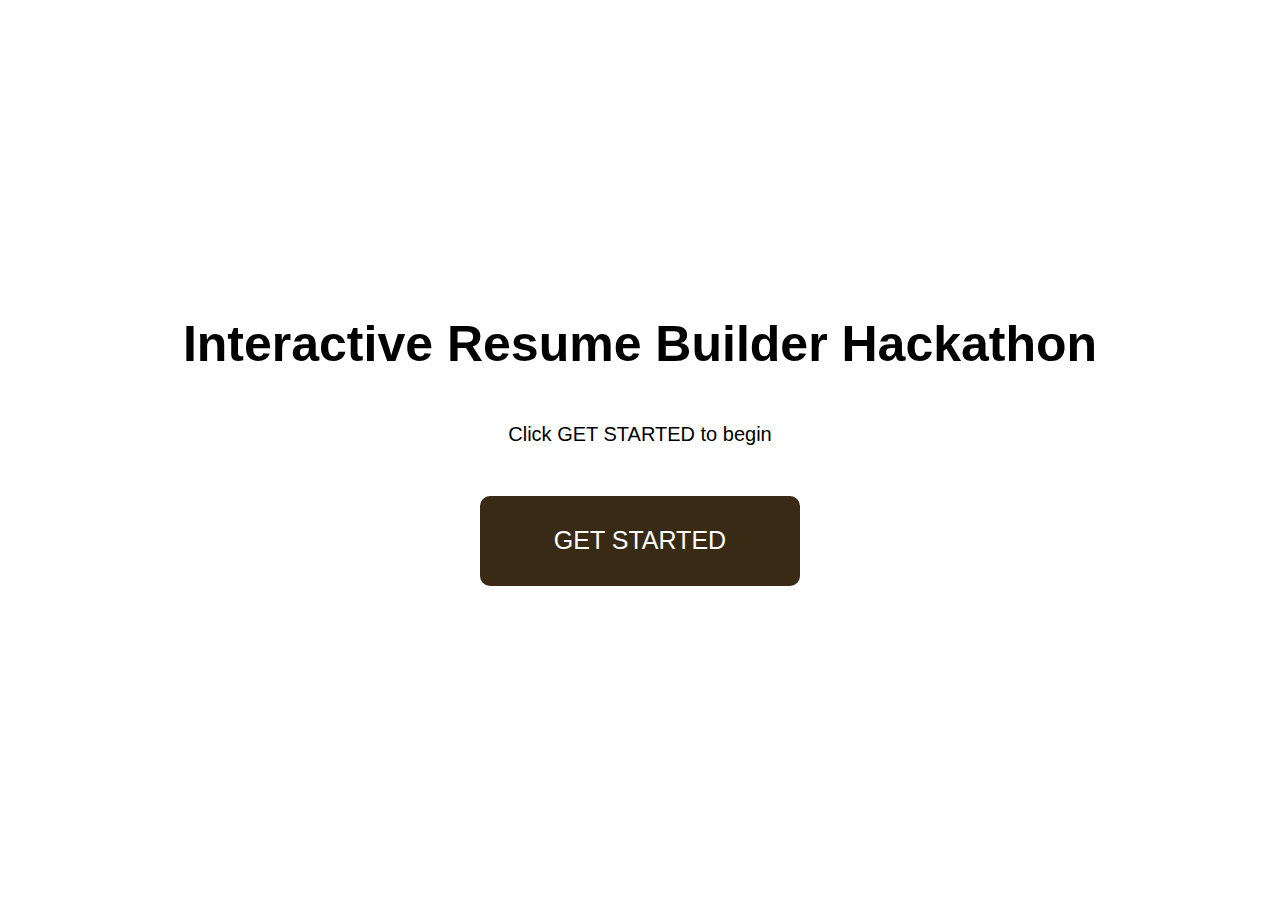
<file: index.html>
<!DOCTYPE html>
<html lang="en">

<head>
    <meta charset="UTF-8">
    <meta name="viewport" content="width=device-width, initial-scale=1.0">
    <link rel="stylesheet" href="styles.css">
    <link rel="stylesheet" href="responsive.css">
    <title>Document</title>
</head>

<body>
    <div  class="section">
        <h1 style="font-size:50px ;">Interactive Resume Builder Hackathon</h1>
        <p style="font-size:20px;">Click GET STARTED to begin</p>
        <button id="btnjs">GET STARTED</button>
        <div class="btnH">
            <a href="STATIC/index.html"><button class="btn">Static Resume Builder</button></a>
            <a href="DYNAMIC/index.html"><button class="btn">Dynamic Resume Builder</button></a>
            <a href="EDITABLE RESUME/index .html"><button class="btn">Edit</button></a>
            <a href="URL/index.html"><button class="btn">URL Generator</button></a>
        </div>
    </div>

    <script src="script.js"></script>
</body>

</html>
</file>
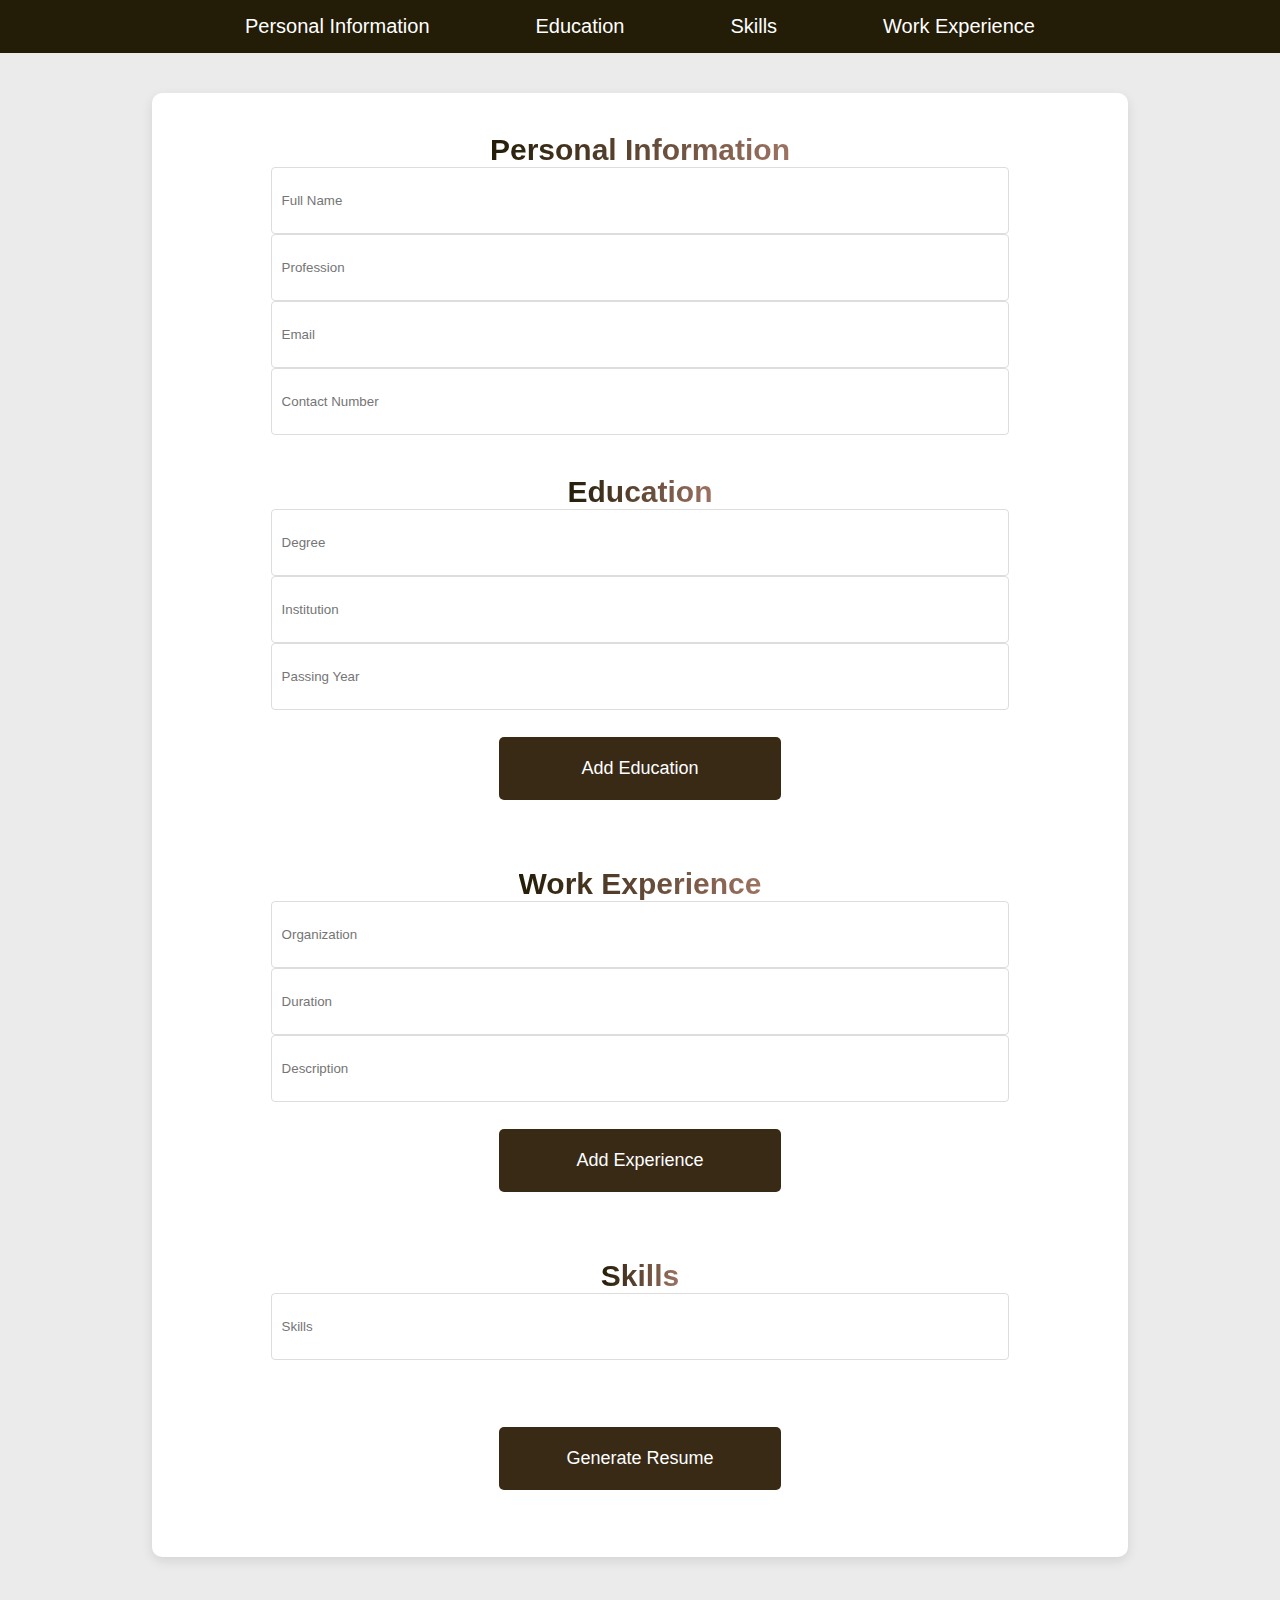
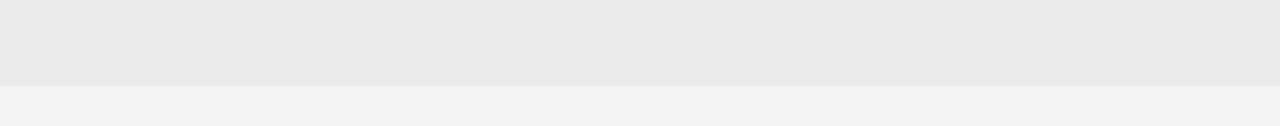
<file: DYNAMIC/index.html>
<!DOCTYPE html>
<html lang="en">

<head>
    <meta charset="UTF-8">
    <meta name="viewport" content="width=device-width, initial-scale=1.0">
    <link rel="stylesheet" href="styles.css">
    <link rel="stylesheet" href="responsive.css">
    <title>Resume Generator</title>
</head>

<body>
    <div class="nav">
        <ul>
            <li><a href="#PersonalInfo">Personal Information</a></li>
            <li><a href="#Education">Education</a></li>
            <li><a href="#Skills">Skills</a></li>
            <li><a href="#WorkExperience">Work Experience</a></li>
        </ul>
    </div>
    <div class="one">
        <form>
            <section id="PersonalInfo">
                <h1>Personal Information</h1>
                <input type="text" placeholder="Full Name" required>
                <input type="text" placeholder="Profession" required>
                <input type="email" placeholder="Email" required>
                <input type="tel" placeholder="Contact Number" required>
            </section>
            <section id="Education">
                <!-- /* ----------------------------------------------------------------- */ -->
                <h1>Education</h1>
                <div id="eduFields">
                        <div class="eduEntry">

                            <input type="text" placeholder="Degree" required>
                            <input type="text" placeholder="Institution" required>
                            <input type="number" placeholder="Passing Year" required>
                        </div>
                    </div>
                    <button type="button" id="AddEducation">Add Education</button>
            </section>
            <section id="WorkExperience">
                <h1>Work Experience</h1>
                <div id="workFields">
                    <div class="workEntry">
                <input type="text" placeholder="Organization" required>
                <input type="number" placeholder="Duration" required>
                <input type="text" placeholder="Description" required>
                </div>
                </div> 
                <button type="button" id="AddWork">Add Experience</button>
                <!-- /* ----------------------------------------------------------------- */ -->
            </section>
            <section id="Skills">
                <h1>Skills</h1>
                <input type="text" placeholder="Skills" required>
            </section>
            <button id="generate" type="menu">Generate Resume</button>
        </form>
    </div>

    <section class="one-s">
        <div class="content">
            <section id="PersonalInfo">
                <div class="image">
                </div>
                <div class="personal">
                    <h1 id="FullName"></h1>
                    <p id="Profession"></p>
                    <p id="Email"></p>
                    <p id="Contact"></p>
                </div>
            </section>
            <sectionG id="Education">
                <h2>Education</h2>
                <!-- ------------------------------- -->
                <div class="text" id="eduDisplay">
                    <!-- ------------------------------- -->
                    <p><b id="Degree"></b> <i id="Institution"></i> <span id="PassingYear"></span></p>
                </div>
            </sectionG> 
            <sectionG id="WorkExperience">
                <h2>Work Experience</h2>
                <!-- ------------------------------- -->
                <div class="text" id="WorkDisplay">
                    <!-- ------------------------------- -->
                    <p><b id="Organization"><b> - </b></b> <i id="Duration"></i></p>
                    <p id="Description"></p>
                </div>
            </sectionG>
            <sectionG id="Skills-s">
                <h2>Skills</h2>
                <div class="text">
                    <p id="skillsection"></p>
                </div>
            </sectionG>
        </div>
    </section>

    <script src="script.js"></script>
</body>

</html>
</file>
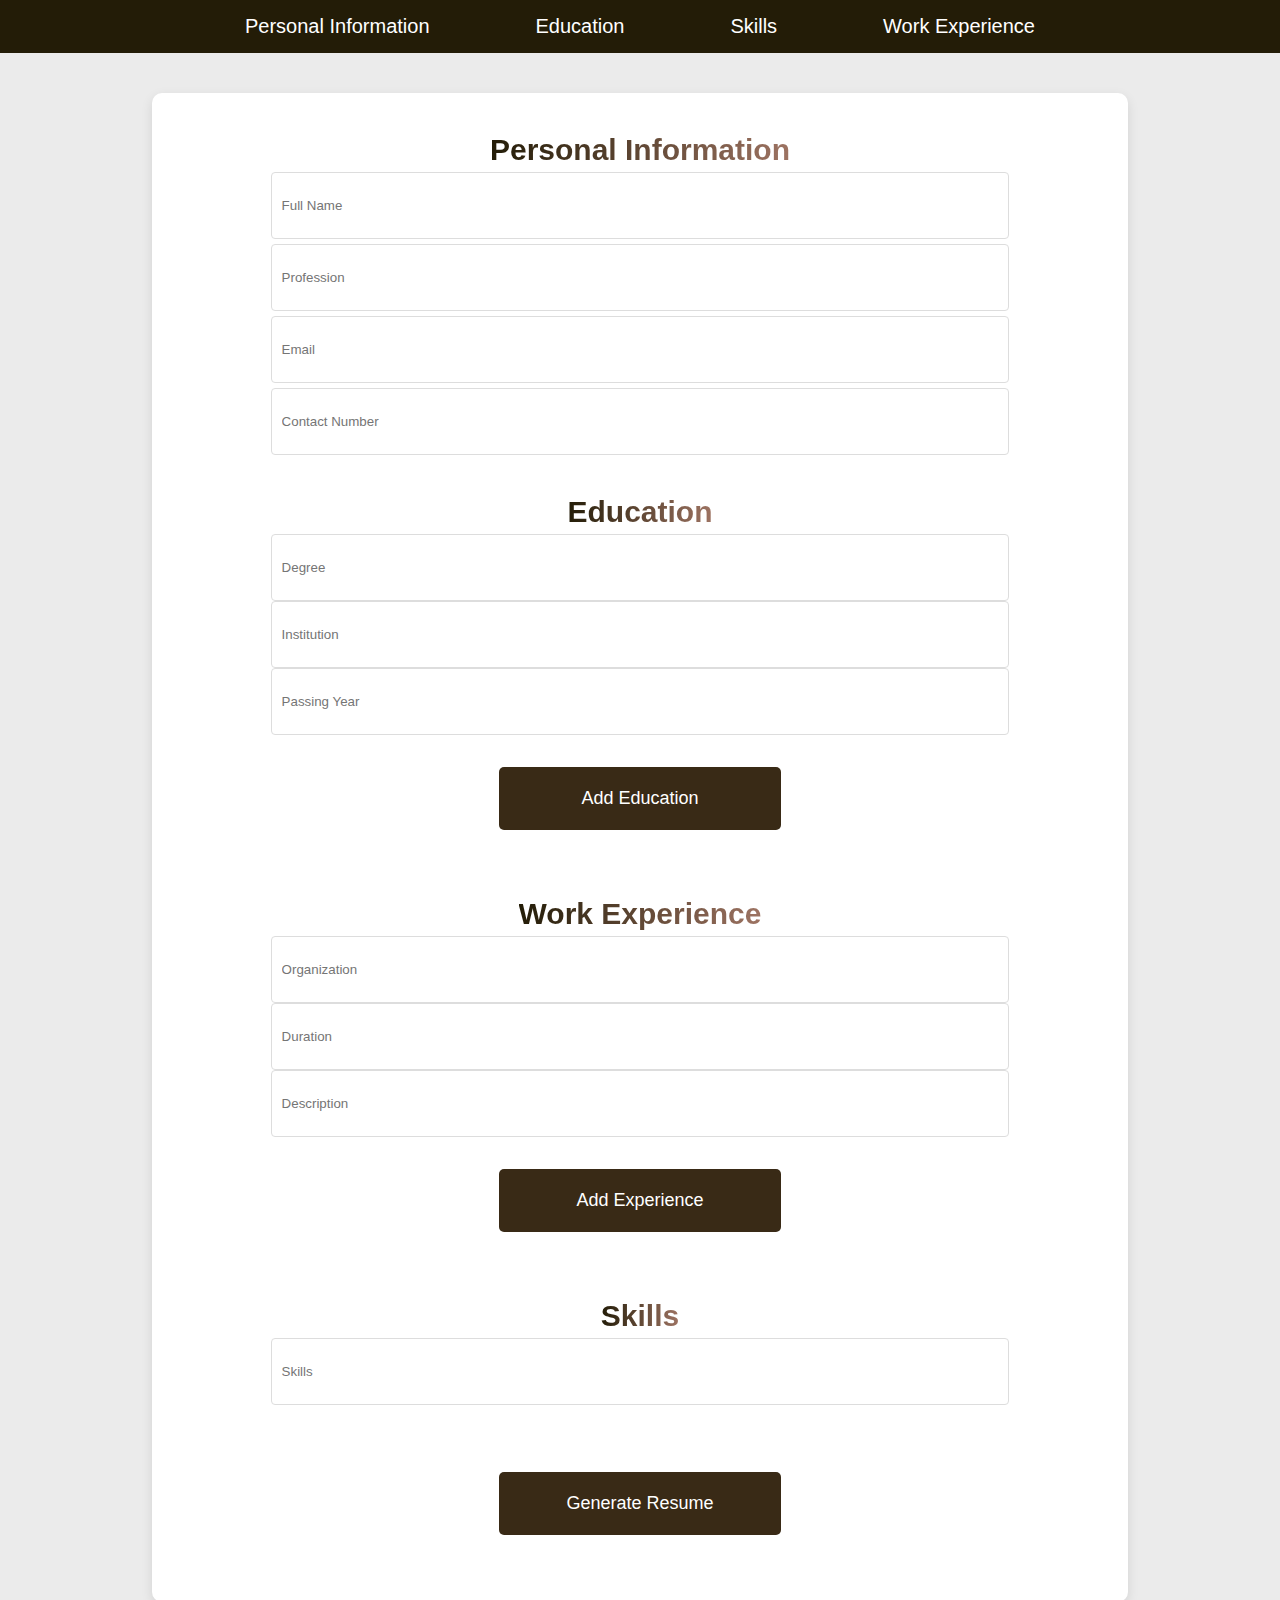
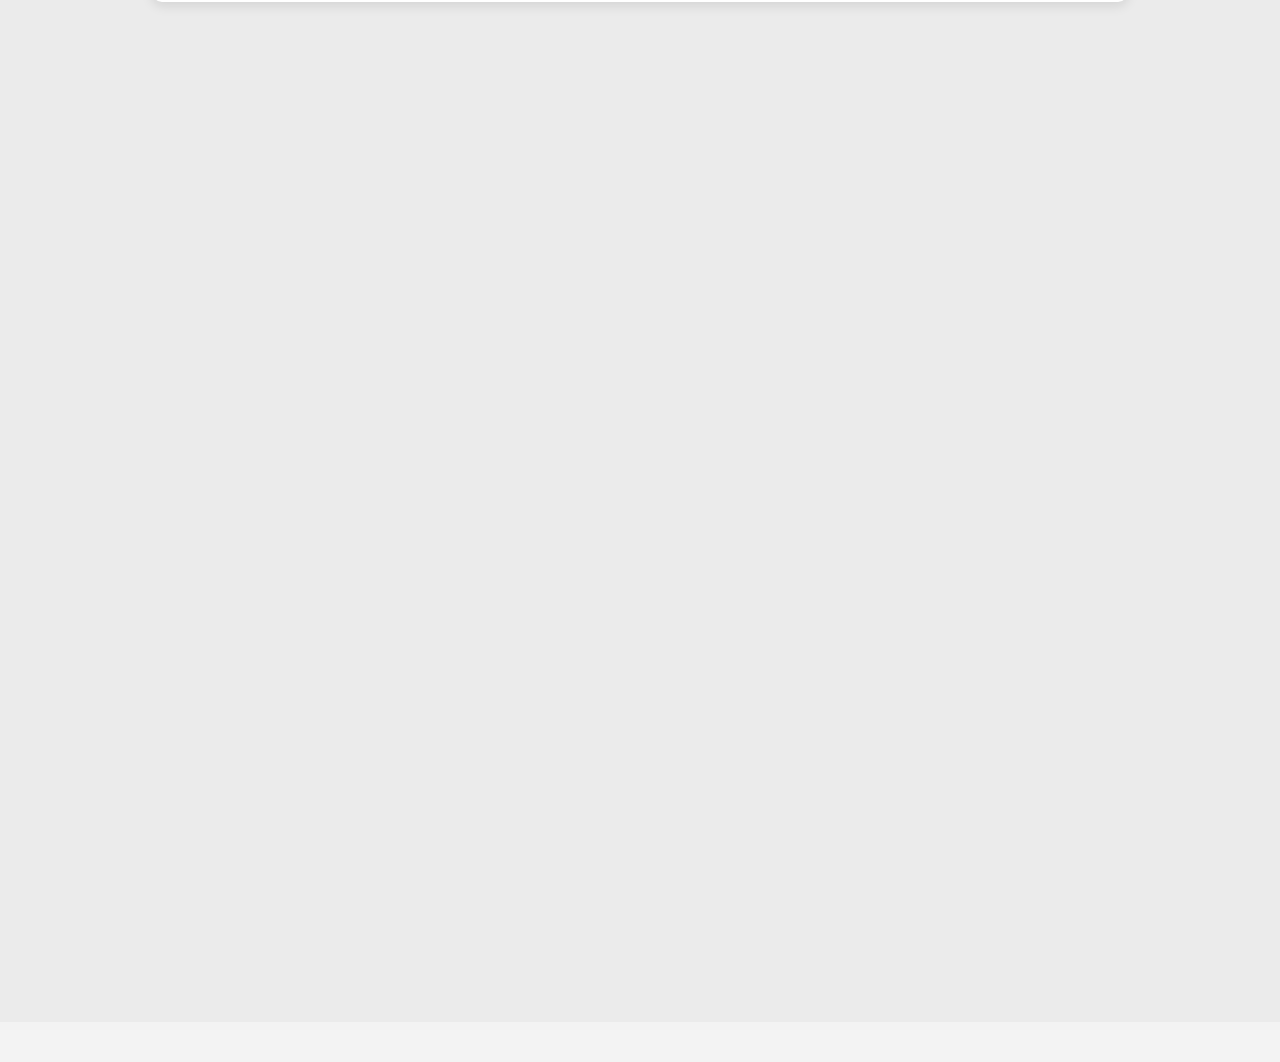
<file: URL/index.html>
<!DOCTYPE html>
<html lang="en">

<head>
    <meta charset="UTF-8">
    <meta name="viewport" content="width=device-width, initial-scale=1.0">
    <link rel="stylesheet" href="styles.css">
    <link rel="stylesheet" href="responsive.css">
    <title>Resume Generator</title>
</head>

<body>
    <div class="nav">
        <ul>
            <li><a href="#PersonalInfo">Personal Information</a></li>
            <li><a href="#Education">Education</a></li>
            <li><a href="#Skills">Skills</a></li>
            <li><a href="#WorkExperience">Work Experience</a></li>
        </ul>
    </div>
    <div class="one">
        <form >
            <section id="PersonalInfo">
                <h1>Personal Information</h1>
                <input type="text" placeholder="Full Name" required>
                <input type="text" placeholder="Profession" required>
                <input type="email" placeholder="Email" required>
                <input type="tel" placeholder="Contact Number" required>
            </section>
            <section id="Education">
            <h1>Education</h1>
            <div id="eduFields">
                <div class="eduEntry">
            
                    <input type="text" placeholder="Degree" required>
                    <input type="text" placeholder="Institution" required>
                    <input type="number" placeholder="Passing Year" required>
                </div>
            </div>
            <button type="button" id="AddEducation">Add Education</button>
            </section>
            <section id="WorkExperience">
                <h1>Work Experience</h1>
                <div id="workFields">
                    <div class="workEntry">
                        <input type="text" placeholder="Organization" required>
                        <input type="number" placeholder="Duration" required>
                        <input type="text" placeholder="Description" required>
                    </div>
                </div>
                <button type="button" id="AddWork">Add Experience</button>
            </section>
            <section id="Skills">
                <h1>Skills</h1>
                <input type="text" placeholder="Skills" required>
            </section>
            <button id="generate" type="button">Generate Resume</button>
        </form>
    </div>

    <section class="one-s">
        <div class="content">
            <section id="PersonalInfo">
                <div class="image">
                </div>
                <div class="personal">
                    <h1 id="FullName" contenteditable="true"></h1>
                    <p id="Profession"contenteditable="true"></p>
                    <p id="Email" contenteditable="true"></p>
                    <p id="Contact" contenteditable="true"></p>
                </div>
            </section>
            <sectionG id="Education">
                <h2 contenteditable="true">Education</h2>
                <div class="text" id="eduDisplay">
                    <p contenteditable="true"><b id="Degree"></b> <i id="Institution"></i> <span id="PassingYear"></span></p>
                </div>
            </sectionG>
            <sectionG id="WorkExperience">
                <h2 contenteditable="true">Work Experience</h2>
                <div class="text" id="WorkExperience">
                    <p contenteditable="true"><b id="Organization"><b> - </b></b> <i id="Duration"></i></p>
                    <p id="Description" contenteditable="true"></p>
                </div>
            </sectionG>
            <sectionG id="Skills-s">
                <h2 contenteditable="true">Skills</h2>
                <div class="text">
                    <p id="skillsection" contenteditable="true"></p>
                </div>
            </sectionG>
        </div>
    </section>
    <section class="LinkGen" style="display: none;">
        <div class="linkSect">
            <button id="ShowLink">Generate Link</button>
            <button id="print">Print</button>
        </div>
        <div class="link" ><a href="" id="link1">Jawad</a></div>
    </section>
    <script src="script.js"></script>
</body>

</html>
</file>
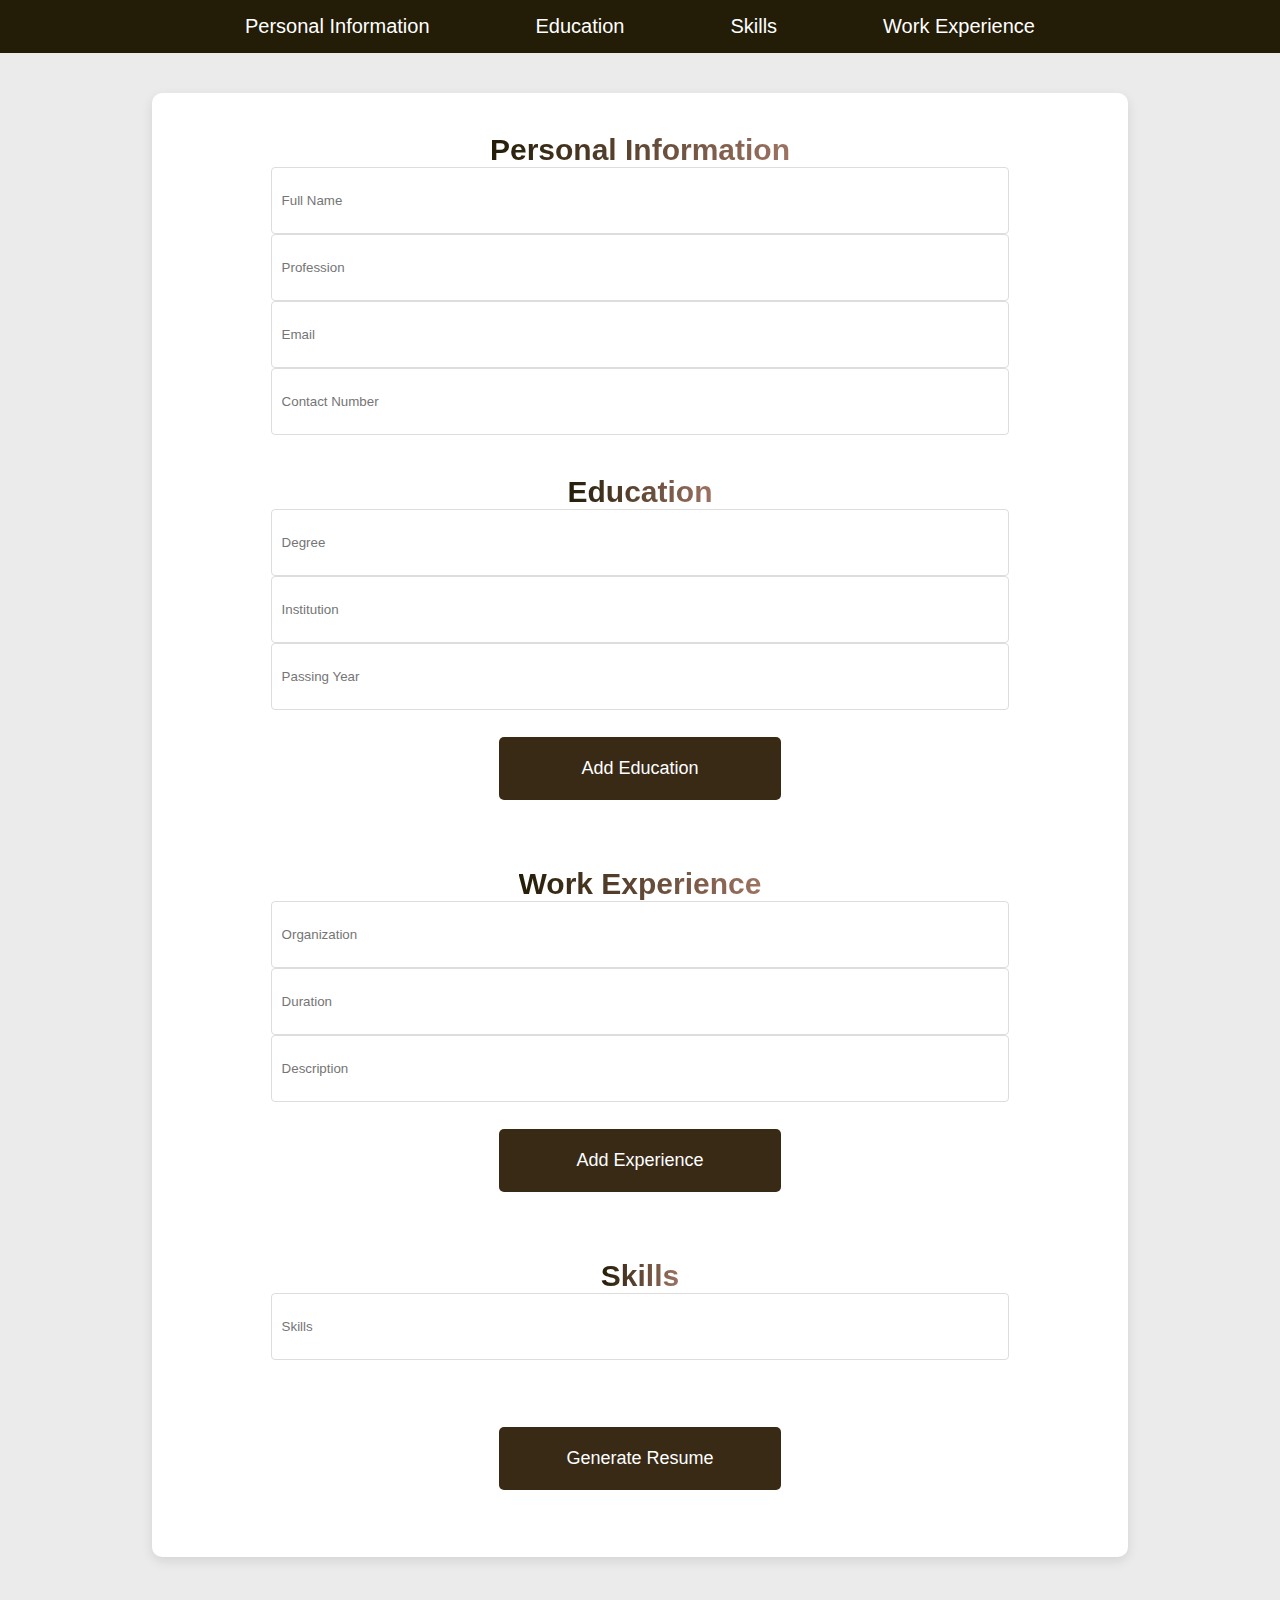
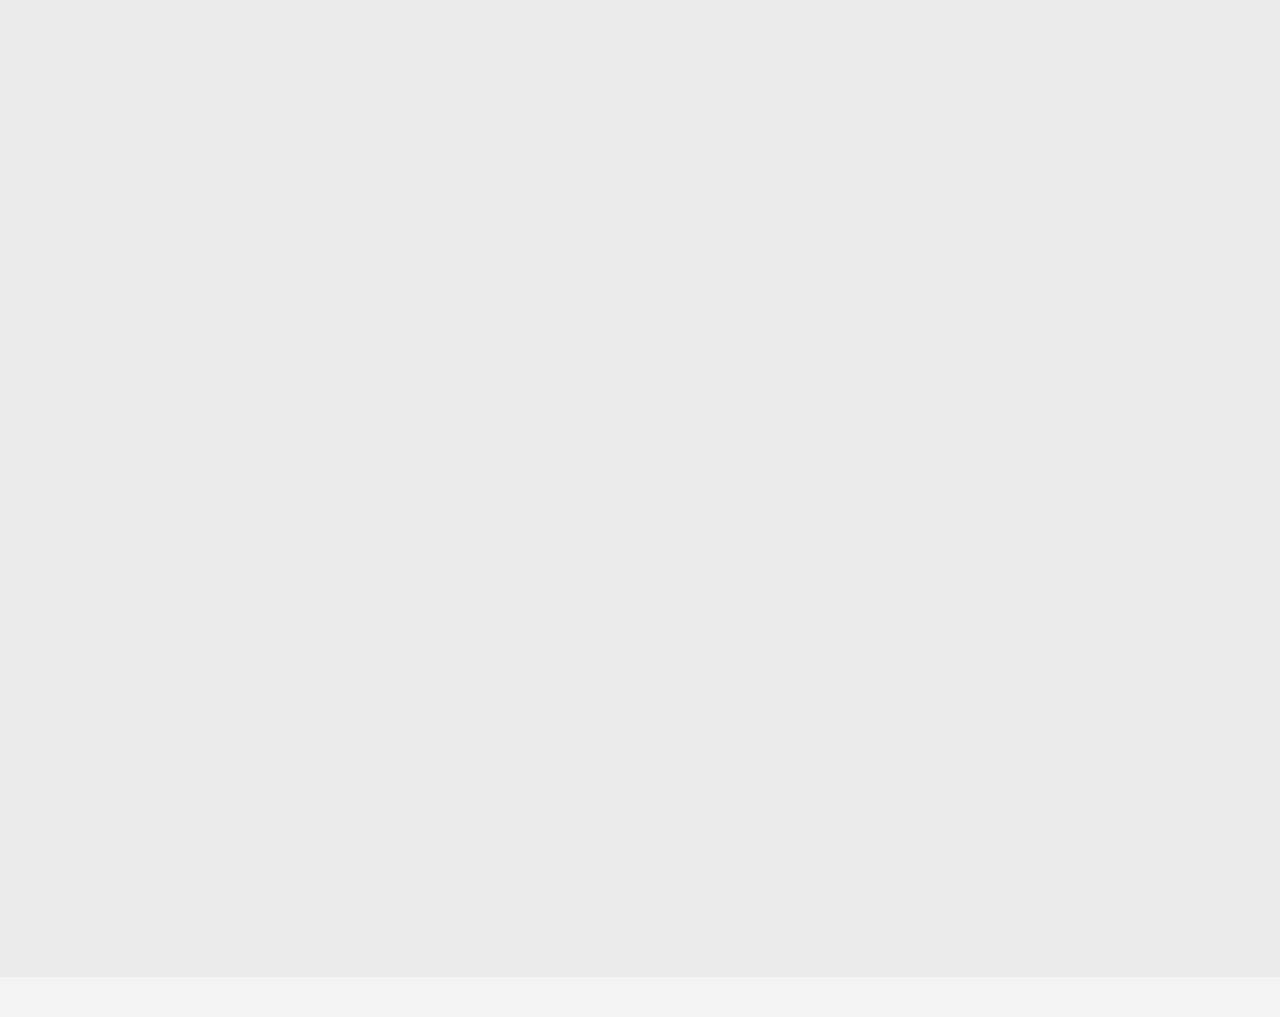
<file: EDITABLE RESUME/index .html>
<!DOCTYPE html>
<html lang="en">

<head>
    <meta charset="UTF-8">
    <meta name="viewport" content="width=device-width, initial-scale=1.0">
    <link rel="stylesheet" href="styles.css">
    <link rel="stylesheet" href="responsive.css">
    <title>Resume Generator</title>
</head>

<body>
    <div class="nav">
        <ul>
            <li><a href="#PersonalInfo">Personal Information</a></li>
            <li><a href="#Education">Education</a></li>
            <li><a href="#Skills">Skills</a></li>
            <li><a href="#WorkExperience">Work Experience</a></li>
        </ul>
    </div>
    <div class="one">
        <form >
            <section id="PersonalInfo">
                <h1>Personal Information</h1>
                <input type="text" placeholder="Full Name" required>
                <input type="text" placeholder="Profession" required>
                <input type="email" placeholder="Email" required>
                <input type="tel" placeholder="Contact Number" required>
            </section>
            <section class="education">

                <h1>Education</h1>
                <div id="eduFields">
                    <div class="eduEntry">
                        
                        <input type="text" placeholder="Degree" required>
                        <input type="text" placeholder="Institution" required>
                        <input type="number" placeholder="Passing Year" required>
                    </div>
                </div>
                <button type="button" id="AddEducation">Add Education</button>
            </section>
            <section id="WorkExperience">
                <h1>Work Experience</h1>
                <div id="workFields">
                    <div class="workEntry">
                        <input type="text" placeholder="Organization" required>
                        <input type="number" placeholder="Duration" required>
                        <input type="text" placeholder="Description" required>
                    </div>
                </div>
                <button type="button" id="AddWork">Add Experience</button></section>
            <section id="Skills">
                <h1>Skills</h1>
                <input type="text" placeholder="Skills" required>
            </section>
            <button id="generate" type="button">Generate Resume</button>
        </form>
    </div>
 
    <section class="one-s">
        <div class="content">
            <section id="PersonalInfo">
                <div class="image">
                </div>
                <div class="personal">
                    <h1 id="FullName" contenteditable="true"></h1>
                    <p id="Profession"contenteditable="true"></p>
                    <p id="Email" contenteditable="true"></p>
                    <p id="Contact" contenteditable="true"></p>
                </div>
            </section>
            <sectionG id="Education" >
                <h2 contenteditable="true">Education</h2>
                <div class="text"  id="eduDisplay">
                    <p contenteditable="true"><b id="Degree"></b> <i id="Institution"></i> <span id="PassingYear"></span></p>
                </div>
            </sectionG>
            <sectionG id="WorkExperience">
                <h2 contenteditable="true">Work Experience</h2>
                <div class="text" id="WorkDisplay">
                    <p contenteditable="true"><b id="Organization"><b> - </b></b> <i id="Duration"></i></p>
                    <p id="Description" contenteditable="true"></p>
                </div>
            </sectionG>
            <sectionG id="Skills-s">
                <h2 contenteditable="true">Skills</h2>
                <div class="text">
                    <p id="skillsection" contenteditable="true"></p>
                </div>
            </sectionG>
        </div>
    </section>

    <script src="script.js"></script>
</body>

</html>
</file>
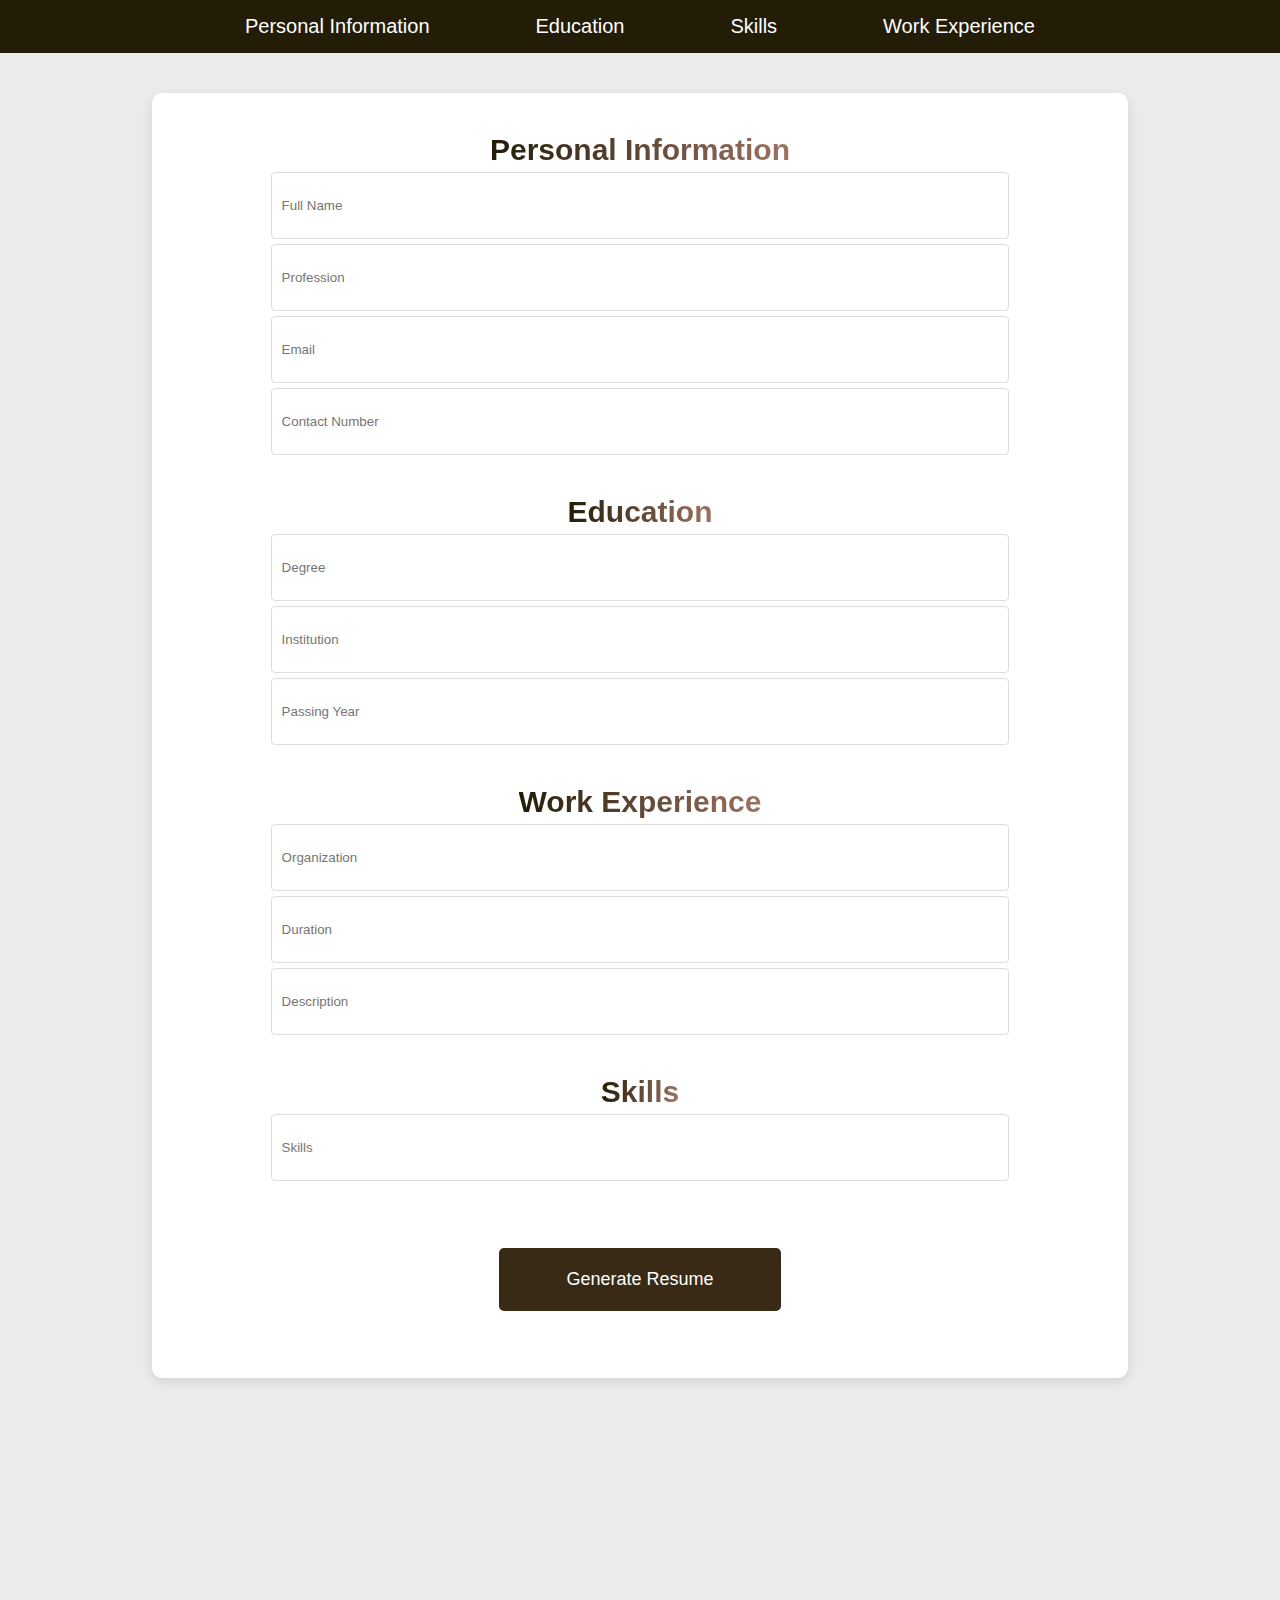
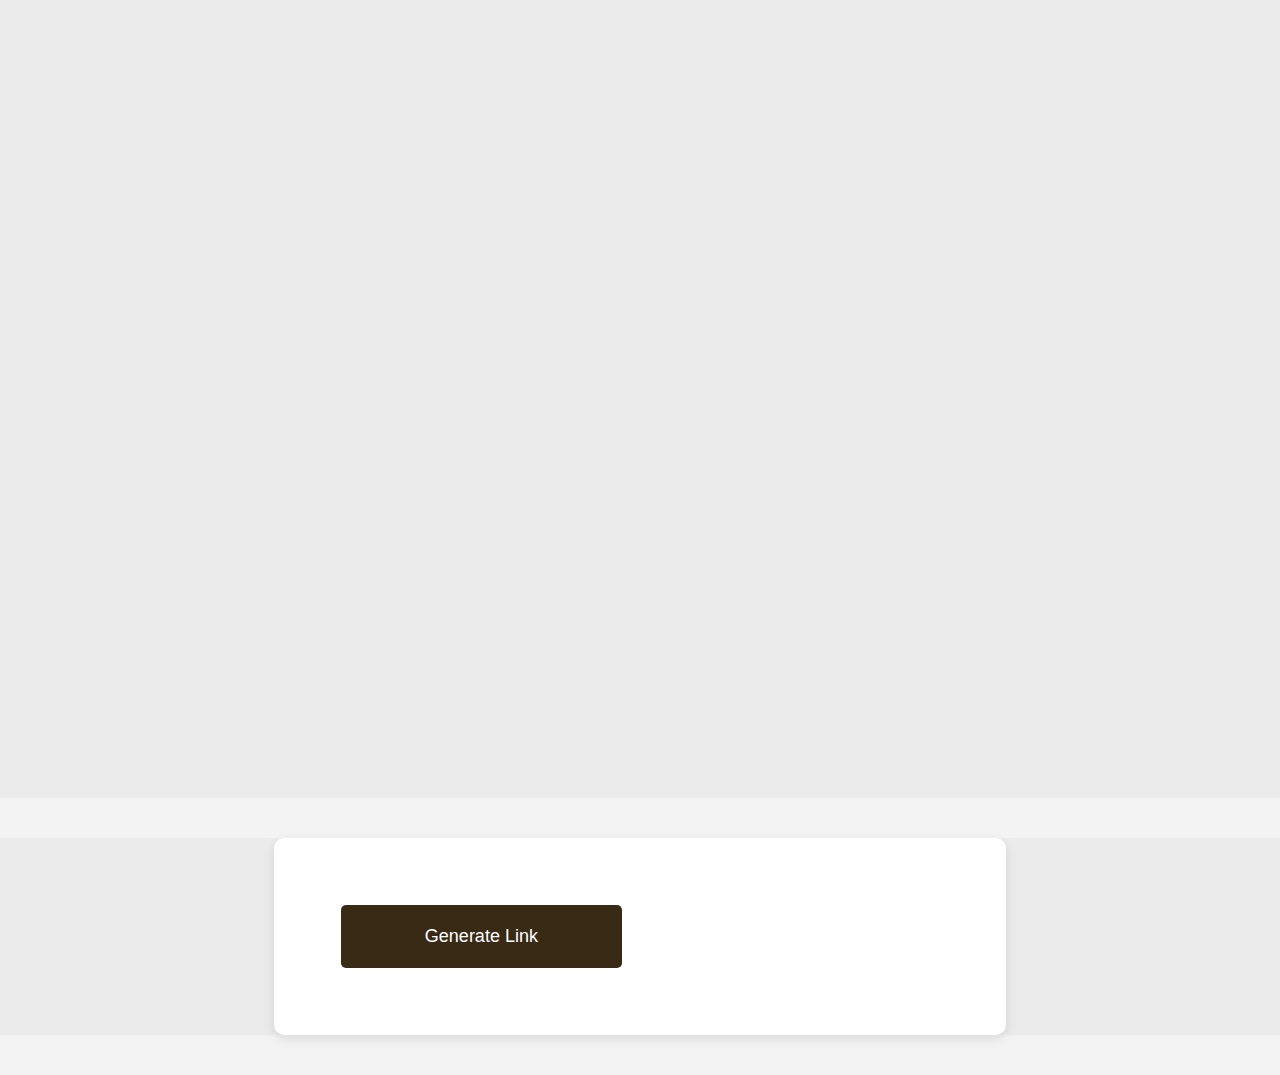
<file: URL/index .html>
<!DOCTYPE html>
<html lang="en">

<head>
    <meta charset="UTF-8">
    <meta name="viewport" content="width=device-width, initial-scale=1.0">
    <link rel="stylesheet" href="styles.css">
    <title>Resume Generator</title>
</head>

<body>
    <div class="nav">
        <ul>
            <li><a href="#PersonalInfo">Personal Information</a></li>
            <li><a href="#Education">Education</a></li>
            <li><a href="#Skills">Skills</a></li>
            <li><a href="#WorkExperience">Work Experience</a></li>
        </ul>
    </div>
    <div class="one">
        <form >
            <section id="PersonalInfo">
                <h1>Personal Information</h1>
                <input type="text" placeholder="Full Name">
                <input type="text" placeholder="Profession">
                <input type="email" placeholder="Email">
                <input type="tel" placeholder="Contact Number">
            </section>
            <section id="Education">
                <h1>Education</h1>
                <input type="text" placeholder="Degree">
                <input type="text" placeholder="Institution">
                <input type="number" placeholder="Passing Year">
                <!-- <button id="addEducation" >Add Education</button> -->
            </section>
            <section id="WorkExperience">
                <h1>Work Experience</h1>
                <input type="text" placeholder="Organization">
                <input type="number" placeholder="Duration">
                <input type="text" placeholder="Description">
                <!-- <button id="addWorkExperience">Add Work Experience</button> -->
            </section>
            <section id="Skills">
                <h1>Skills</h1>
                <input type="text" placeholder="Skills">
            </section>
            <button id="generate" type="button">Generate Resume</button>
        </form>
    </div>

    <section class="one-s">
        <div class="content">
            <section id="PersonalInfo">
                <div class="image">
                </div>
                <div class="personal">
                    <h1 id="FullName" contenteditable="true"></h1>
                    <p id="Profession"contenteditable="true"></p>
                    <p id="Email" contenteditable="true"></p>
                    <p id="Contact" contenteditable="true"></p>
                </div>
            </section>
            <sectionG id="Education">
                <h2 contenteditable="true">Education</h2>
                <div class="text">
                    <p contenteditable="true"><b id="Degree"></b> <i id="Institution"></i> <span id="PassingYear"></span></p>
                </div>
            </sectionG>
            <sectionG id="WorkExperience">
                <h2 contenteditable="true">Work Experience</h2>
                <div class="text">
                    <p contenteditable="true"><b id="Organization"><b> - </b></b> <i id="Duration"></i></p>
                    <p id="Description" contenteditable="true"></p>
                </div>
            </sectionG>
            <sectionG id="Skills-s">
                <h2 contenteditable="true">Skills</h2>
                <div class="text">
                    <p id="skillsection" contenteditable="true"></p>
                </div>
            </sectionG>
        </div>
    </section>
    <section class="LinkGen">
        <div class="linkSect">
            <button id="ShowLink">Generate Link</button>
            <div class="link"><a href="#" id="#link">https://jawad.com</a></div>
        </div>
    </section>
    <script src="script.js"></script>
</body>

</html>
</file>
<file: styles.css>
*{margin: 0;
padding: 0;}
.section {
    display: flex;
    justify-content: center;
    align-items: center;
    row-gap: 50px;
    width: 100vw;
    height: 100vh;
    flex-direction: column;
}
.section h1 , p{
    font-family:  'Gill Sans MT', 'Trebuchet MS', sans-serif;
    text-align: center;
}
button {
    height: 10vh;
    width: 25vw;
    background-color: #392a16;
    border-radius: 10px;
    font-size: 25px;
    border: 0;
    outline: 0;
    color: white;
    transition: all 0.3s ease-in-out;
    text-decoration: none;

    
}

button:hover {
    background-color: #251b0e;
    height: 11vh;
    width: 26vw;
}

button:active {
    background-color: #473319;
}

.btnH {
    display: flex;
    flex-direction: column;
    justify-content: center;
    align-items: center;
    width: inherit;
    height: auto;
    gap: 8px;
    opacity: 0;
    visibility: hidden;
    max-height: 0px;
    position: absolute;
    transition: all 0.5s ease-out;
}

.btnH-h {
    /* display: flex; */
    opacity: 1;
    visibility: visible;
    position: relative;
    max-height: 50%;
}
</file>
<file: responsive.css>
@media screen and (max-width: 500px) {
    button {
        width: 70vw;
        font-size: 20px;
    }

    button:hover {
        width: 72vw;
        transition: all 0.3s ease;
    }

    button:active {
        width: 72vw;
        background-color: #473319;
        transition: all 0.3s ease;
        
    }
    h1{
        font-size: 30px;
        
    }
}
@media screen and (max-width: 800px) {
   
    
    .nav {
        background: #000;
    }

    .nav ul {
        display: flex;
        flex-direction: column;
        justify-content: center;
        align-items: center;
    }
}
</file>
<file: DYNAMIC/styles.css>
* {
    margin: 0;
    padding: 0;
}

body {
    font-family: Arial, Helvetica, sans-serif;
    background-color: #f3f3f3;
    color: #333;
}

section h1 {
    font-size: 30px;
}

.nav {
    width: 100vw;
    background-color: #231c07;
    display: flex;
    justify-content: center;
}

.nav ul {
    display: flex;
    justify-content: space-around;
    list-style: none;
    width: 70vw;
}

.nav ul li {
    font-size: 20px;
    padding: 15px 0;
    font-weight: 100;
}

.nav ul li a {
    color: #fff;
    text-decoration: none;
    width: max-content;
    transition: all 0.3s ease-in;
}
/* ----------------------------------------------------------------- */
.nav ul li a:hover {
    transition: all 0.3s ease-in;
    color: yellow;
}

.nav ul li a:active {
   color: yellow;
}
/* ----------------------------------------------------------------- */
.one {
    display: flex;
    justify-content: center;
    align-items: center;
    width: 100vw;
    background-color: #ebebeb;
    padding: 40px 0;
    height: max-content;
}

form {
    width: 70vw;
    background-color: #fff;
    border-radius: 10px;
    box-shadow: 0 4px 12px rgba(0, 0, 0, 0.1);
    padding: 40px;
    height: max-content;
    display: flex;
    flex-direction: column;
    align-items: center;
}

section span {
    width: 100%;
    text-align: left;
    margin: 20px;
}

form section {
    display: flex;
    flex-direction: column;
    justify-content: center;
    align-items: center;
    width: 80%;
}
/* ----------------------------------------------------------------- */
#eduFields{
    width: 100%;
    gap: 5px;
    display: flex;
    flex-direction: column;
    justify-content: center;
    align-items: center;
       
}
.eduEntry{
    width: 100%;display: flex;
        justify-content: center;
        align-items: center;
        flex-direction: column;
}
#workFields{
    width: 100%;
        gap: 5px;
        display: flex;
        flex-direction: column;
        justify-content: center;
        align-items: center;
}
.workEntry {
    width: 100%;
    display: flex;
    justify-content: center;
    align-items: center;
    flex-direction: column;
}
/* ----------------------------------------------------------------- */
section input {
    padding: 10px;
    width: 100%;
    height: 5vh;
    border-radius: 4px;
    border: 0.5px solid rgb(221, 221, 221);
}

button {
    height: 7vh;
    width: 22vw;
    background-color: #392a16;
    border-radius: 5px;
    font-size: 18px;
    border: 0;
    outline: 0;
    color: white;
    transition: all 0.3s ease-in-out;
    margin: 3vh;
}

button:hover {
    background-color: #251b0e;
    height: 8vh;
    width: 23vw;
} 

button:active {
    background-color: #473319;
}
.one-s{
    display: flex;
    justify-content: center;
    align-items: center;
    width: 100vw;
    background-color: #ebebeb;
    padding: 40px 0;
    height:1vh;
}
.content {
    width: 70vw;
    display:none;

    flex-direction: column;
    background-color: #fff;
    border-radius: 10px;
    box-shadow: 0 4px 12px rgba(0, 0, 0, 0.1);
    padding: 40px;
    /* opacity: 0; */
    /* Initially hidden */
    position: relative;
    /* transition: opacity 0.5s ease, visibility 0.5s ease; */
    height: 80vh;
    /* Adjust height based on content */
    /* Ensure content is scrollable if needed */
    /* visibility: hidden; */
    /* Initially hidden */
}

.content.visible {
    display: flex;
    flex-direction: column;
    opacity: 1;
    visibility: visible;
    position: relative;
    /* Show content */
}
/* .one {
    margin: 20px;
}

.one-s {
    margin: 20px; */
/* } */
section {
    width: 100%;
    margin-bottom: 40px;
}

section .image {
    display: flex;
    justify-content: flex-end;
    align-items: center;
}

section img {
    width: 30%;
    height: auto;
    border-radius: 50%;
    margin-right: 20px;
}

.personal {
    text-align: right;
}

h1 {
    font-size: 36px;
    background: linear-gradient(90deg, #231c07, #9d7362);
    background-clip: text;
    -webkit-text-fill-color: transparent;
}

h2 {
    font-size: 28px;
    border-bottom: 2px solid #ddd;
    padding-bottom: 10px;
    padding-top: 10px; 
    background: linear-gradient(90deg, #231c07, #9d7362);
    background-clip: text;
    -webkit-text-fill-color: transparent;
}

p {
    font-size: 18px;
    margin-top: 10px;
    color: #634133;
}

.text {
    margin-top: 20px;
}
</file>
<file: DYNAMIC/responsive.css>
@media screen and (max-width: 500px) {
    button {
        width: 70vw;
    }

    button:hover {
        width: 72vw;
        transition: all 0.3s ease;
    }

    button:active {
        width: 72vw;
        transition: all 0.3s ease;
        background-color: #473319;
    }
}
@media screen and (max-width: 800px) {
    body {
        border: 10px solid rebeccapurple;
    }

    .nav {
        background: #000;
    }

    .nav ul {
        display: flex;
        flex-direction: column;
        justify-content: center;
        align-items: center;
    }
}
</file>
<file: URL/styles.css>
* {
    margin: 0;
    padding: 0;
}

body {
    font-family: Arial, Helvetica, sans-serif;
    background-color: #f3f3f3;
    color: #333;
}

section h1 {
    font-size: 30px;
}

.nav {
    width: 100vw;
    background-color: #231c07;
    display: flex;
    justify-content: center;
}

.nav ul {
    display: flex;
    justify-content: space-around;
    list-style: none;
    width: 70vw;
}

.nav ul li {
    font-size: 20px;
    padding: 15px 0;
    font-weight: 100;
}

.nav ul li a {
    color: #fff;
    text-decoration: none;
    width: max-content;
    transition: all 0.3s ease-in;
}
.nav ul li a:hover {
    transition: all 0.3s ease-in;
    color: yellow;
}

.nav ul li a:active {
    color: yellow;
}
.one {
    display: flex;
    justify-content: center;
    align-items: center;
    width: 100vw;
    background-color: #ebebeb;
    padding: 40px 0;
    margin-bottom: 0;
    height: max-content;
}

form {
    width: 70vw;
    background-color: #fff;
    border-radius: 10px;
    box-shadow: 0 4px 12px rgba(0, 0, 0, 0.1);
    padding: 40px;
    height: max-content;
    display: flex;
    flex-direction: column;
    align-items: center;
}
section span {
    width: 100%;
    text-align: left;
    margin: 20px;
}

form section {
    display: flex;
    flex-direction: column;
    justify-content: center;
    align-items: center;
    width: 80%;
    gap: 5px;
}
#eduFields {
    width: 100%;
    gap: 5px;
    display: flex;
    flex-direction: column;
    justify-content: center;
    align-items: center;

}

.eduEntry {
    width: 100%;
    display: flex;
    justify-content: center;
    align-items: center;
    flex-direction: column;
}

#workFields {
    width: 100%;
    gap: 5px;
    display: flex;
    flex-direction: column;
    justify-content: center;
    align-items: center;
}

.workEntry {
    width: 100%;
    display: flex;
    justify-content: center;
    align-items: center;
    flex-direction: column;
}
section input {
    padding: 10px;
    width: 100%;
    height: 5vh;
    border-radius: 4px;
    border: 0.5px solid rgb(221, 221, 221);
}

button {
    height: 7vh;
    width: 22vw;
    background-color: #392a16;
    border-radius: 5px;
    font-size: 18px;
    border: 0;
    outline: 0;
    color: white;
    transition: all 0.3s ease-in-out;
    margin: 3vh;
}

button:hover {
    background-color: #251b0e;
    height: 8vh;
    width: 23vw;
}

button:active {
    background-color: #473319;
}
.one-s{
    display: flex;
    justify-content: center;
    align-items: center;
    width: 100vw;
    background-color: #ebebeb;
    padding: 40px 0;
    height:100vh;
}
.content {
    width: 70vw;
    display:none;

    flex-direction: column;
    background-color: #fff;
    border-radius: 10px;
    box-shadow: 0 4px 12px rgba(0, 0, 0, 0.1);
    padding: 40px;
    /* opacity: 0; */
    /* Initially hidden */
    position: relative;
    /* transition: opacity 0.5s ease, visibility 0.5s ease; */
    height: 80vh;
    /* Adjust height based on content */
    /* Ensure content is scrollable if needed */
    /* visibility: hidden; */
    /* Initially hidden */
}

.content.visible {
    display: flex;
    flex-direction: column;
    opacity: 1;
    visibility: visible;
    position: relative;
    /* Show content */
}
/* .one {
    margin: 20px;
}

.one-s {
    margin: 20px; */
/* } */
section {
    width: 100%;
    margin-bottom: 40px;
}

section .image {
    display: flex;
    justify-content: flex-end;
    align-items: center;
}

section img {
    width: 30%;
    height: auto;
    border-radius: 50%;
    margin-right: 20px;
}

.personal {
    text-align: right;
}

h1 {
    font-size: 36px;
    background: linear-gradient(90deg, #231c07, #9d7362);
    background-clip: text;
    -webkit-text-fill-color: transparent;
}

h2 {
    font-size: 28px;
    border-bottom: 2px solid #ddd;
    padding-bottom: 10px;
    padding-top: 10px;
    background: linear-gradient(90deg, #231c07, #9d7362);
    background-clip: text;
    -webkit-text-fill-color: transparent;
}

p {
    font-size: 18px;
    margin-top: 10px;
    color: #634133;
}

.text {
    margin-top: 20px;
}
.LinkGen{
    display: flex;
    flex-direction: column;
    gap: 20px;
    width: 100%;
    justify-content: center;
    align-items: center;
    height: max-content;
    background:#ebebeb;
}
.linkSect{
    padding:20px;
    width: 51vw;
        background-color: #fff;
        border-radius: 10px;
        box-shadow: 0 4px 12px rgba(0, 0, 0, 0.1);
        padding: 40px;
        height: auto;
}
.link{
    border-radius: 10px;
    background-color: #bab9b9;
    width:25vw;
    /* height: 8vh; */
    display: none;
    justify-content: center;
    align-items: center;
}    
.link.visible {
    display: flex;
    /* Show when 'visible' class is added */
}
.link a{
    padding: 20px;
    color: #231c07;
    font-family: Arial, Helvetica, sans-serif;
}
</file>
<file: URL/responsive.css>
@media screen and (max-width: 500px) {
    button {
        width: 70vw;
    }

    button:hover {
        width: 72vw;
        transition: all 0.3s ease;
    }

    button:active {
        width: 72vw;
        transition: all 0.3s ease;
        background-color: #473319;
    }
}
@media screen and (max-width: 800px) {
    body {
        border: 10px solid rebeccapurple;
    }

    .nav {
        background: #000;
    }

    .nav ul {
        display: flex;
        flex-direction: column;
        justify-content: center;
        align-items: center;
    }
}
</file>
<file: EDITABLE RESUME/styles.css>
* {
    margin: 0;
    padding: 0;
}

body {
    font-family: Arial, Helvetica, sans-serif;
    background-color: #f3f3f3;
    color: #333;
}

section h1 {
    font-size: 30px;
}

.nav {
    width: 100vw;
    background-color: #231c07;
    display: flex;
    justify-content: center;
}

.nav ul {
    display: flex;
    justify-content: space-around;
    list-style: none;
    width: 70vw;
}

.nav ul li {
    font-size: 20px;
    padding: 15px 0;
    font-weight: 100;
}

.nav ul li a {
    color: #fff;
    text-decoration: none;
    width: max-content;
    transition: all 0.3s ease-in;
}
.nav ul li a:hover {
    transition: all 0.3s ease-in;
    color: yellow;
}

.nav ul li a:active {
    color: yellow;
}
.one {
    display: flex;
    justify-content: center;
    align-items: center;
    width: 100vw;
    background-color: #ebebeb;
    padding: 40px 0;
    height: max-content;
}

form {
    width: 70vw;
    background-color: #fff;
    border-radius: 10px;
    box-shadow: 0 4px 12px rgba(0, 0, 0, 0.1);
    padding: 40px;
    height: max-content;
    display: flex;
    flex-direction: column;
    align-items: center;
}
.form-hide{
    display: none;
}
section span {
    width: 100%;
    text-align: left;
    margin: 20px;
}

form section {
    display: flex;
    flex-direction: column;
    justify-content: center;
    align-items: center;
    width: 80%;
}
#eduFields {
    width: 100%;
    gap: 5px;
    display: flex;
    flex-direction: column;
    justify-content: center;
    align-items: center;
}

.eduEntry {
    width: 100%;
    display: flex;
    justify-content: center;
    align-items: center;
    flex-direction: column;
}

#workFields {
    width: 100%;
    gap: 5px;
    display: flex;
    flex-direction: column;
    justify-content: center;
    align-items: center;
}

.workEntry {
    width: 100%;
    display: flex;
    justify-content: center;
    align-items: center;
    flex-direction: column;
}
section input {
    padding: 10px;
    width: 100%;
    height: 5vh;
    border-radius: 4px;
    border: 0.5px solid rgb(221, 221, 221);
}

button {
    height: 7vh;
    width: 22vw;
    background-color: #392a16;
    border-radius: 5px;
    font-size: 18px;
    border: 0;
    outline: 0;
    color: white;
    transition: all 0.3s ease-in-out;
    margin: 3vh;
}

button:hover {
    background-color: #251b0e;
    height: 8vh;
    width: 23vw;
}

button:active {
    background-color: #473319;
}
.one-s{
    display: flex;
    justify-content: center;
    align-items: center;
    width: 100vw;
    background-color: #ebebeb;
    padding: 40px 0;
    height:100vh;
}
.content {
    width: 70vw;
    display:none;

    flex-direction: column;
    background-color: #fff;
    border-radius: 10px;
    box-shadow: 0 4px 12px rgba(0, 0, 0, 0.1);
    padding: 40px;
    /* opacity: 0; */
    /* Initially hidden */
    position: relative;
    /* transition: opacity 0.5s ease, visibility 0.5s ease; */
    height: 80vh;
    /* Adjust height based on content */
    /* Ensure content is scrollable if needed */
    /* visibility: hidden; */
    /* Initially hidden */
}

.content.visible {
    display: flex;
    flex-direction: column;
    opacity: 1;
    visibility: visible;
    position: relative;
    /* Show content */
}
/* .one {
    margin: 20px;
}

.one-s {
    margin: 20px; */
/* } */
section {
    width: 100%;
    margin-bottom: 40px;
}

section .image {
    display: flex;
    justify-content: flex-end;
    align-items: center;
}

section img {
    width: 30%;
    height: auto;
    border-radius: 50%;
    margin-right: 20px;
}

.personal {
    text-align: right;
}

h1 {
    font-size: 36px;
    background: linear-gradient(90deg, #231c07, #9d7362);
    background-clip: text;
    -webkit-text-fill-color: transparent;
}

h2 {
    font-size: 28px;
    border-bottom: 2px solid #ddd;
    padding-bottom: 10px;
    padding-top: 10px;
    background: linear-gradient(90deg, #231c07, #9d7362);
    background-clip: text;
    -webkit-text-fill-color: transparent;
}

p {
    font-size: 18px;
    margin-top: 10px;
    color: #634133;
}

.text {
    margin-top: 20px;
}
</file>
<file: EDITABLE RESUME/responsive.css>
@media screen and (max-width: 500px) {
    button {
        width: 70vw;
    }

    button:hover {
        width: 72vw;
        transition: all 0.3s ease;
    }

    button:active {
        width: 72vw;
        transition: all 0.3s ease;
        background-color: #473319;
    }
}
@media screen and (max-width: 800px) {
    body {
        border: 10px solid rebeccapurple;
    }

    .nav {
        background: #000;
    }

    .nav ul {
        display: flex;
        flex-direction: column;
        justify-content: center;
        align-items: center;
    }
}
</file>
